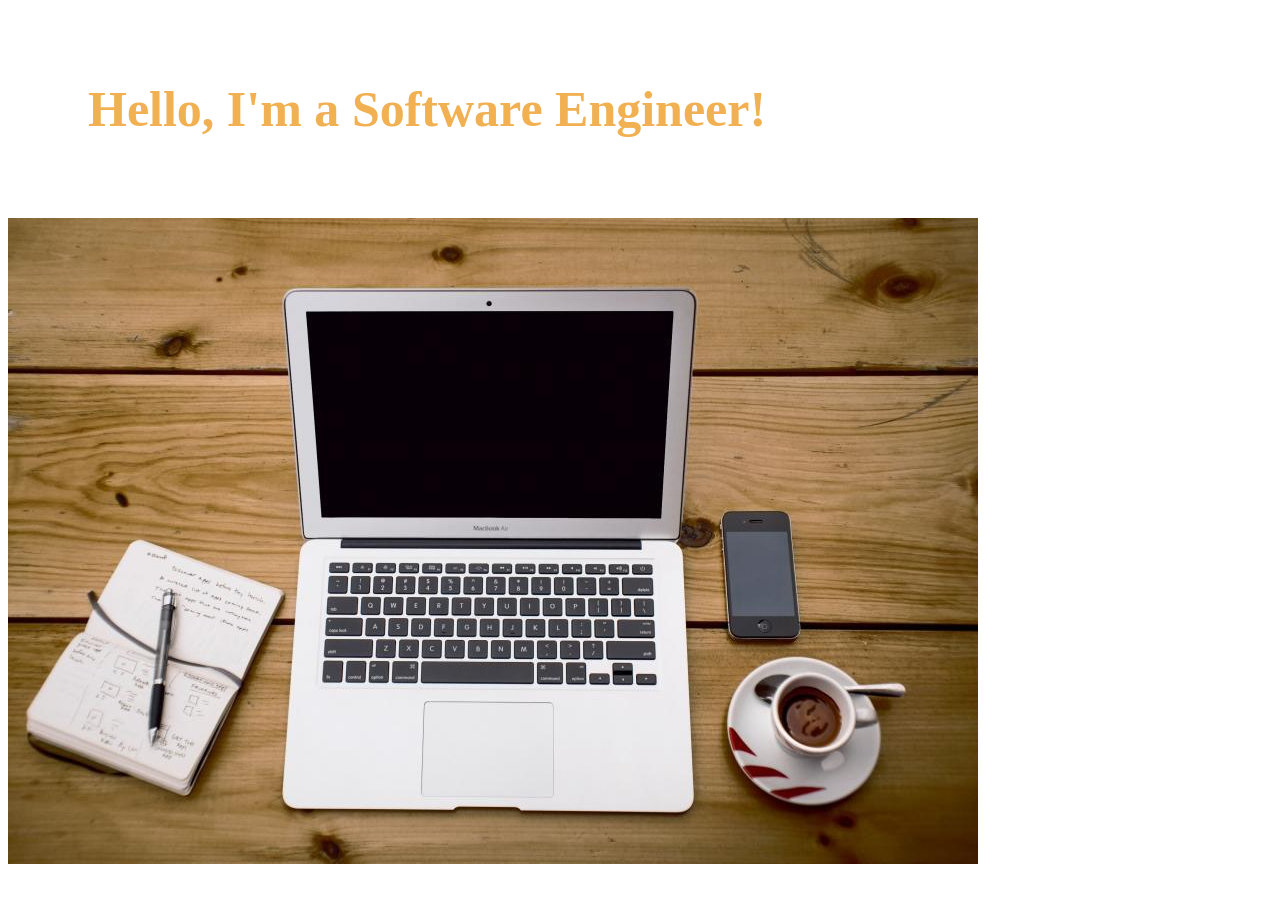
<file: HTML/index.html>
<!DOCTYPE html>
<html lang="en">
    <head>
        <title>First Website</title>
        <link rel="icon" type="image/png" href="image.png">
        <style>
            body {
                background-image: url(https://images.unsplash.com/photo-1461749280684-dccba630e2f6);
            }
            h1 {
                color: rgb(241, 177, 82);
                font-family: 'Times New Roman', Times, serif;
                padding: 30px;
                margin: 50px;
                font-size: 50px;
            }
        </style>
        </head>
        <body>
            <h1 title="From Engr. Mintesnot">Hello, I'm a <strong>Software Engineer!</strong></h1>
<img src="a-laptop-and-a-cup-of-coffee-and-a-phone-on-a-table.jpg" alt="workplace" usemap="#image-map">

<map name="image-map">
    <area target="_blank" alt="Laptop" title="Computer" href="https://en.wikipedia.org/wiki/Laptop" coords="275,69,686,596" shape="rect">
    <area target="_blank" alt="Mobile phone" title="Mobile phone" href="https://en.wikipedia.org/wiki/Mobile_phone" coords="713,294,791,424" shape="rect">
    <area target="_blank" alt="A cup of coffee" title="A cup of coffee" href="https://en.wikipedia.org/wiki/Cup_of_coffee" coords="795,514,77" shape="circle">
    <area target="_blank" alt="Notebook" title="Notebook" href="https://en.wikipedia.org/wiki/Notebook" coords="129,320,273,371,9,504,178,578,228,473,252,419,272,373,12,502,-1,500,9,500,13,502,12,502" shape="poly">
</map>
    </body>
</html>
</file>
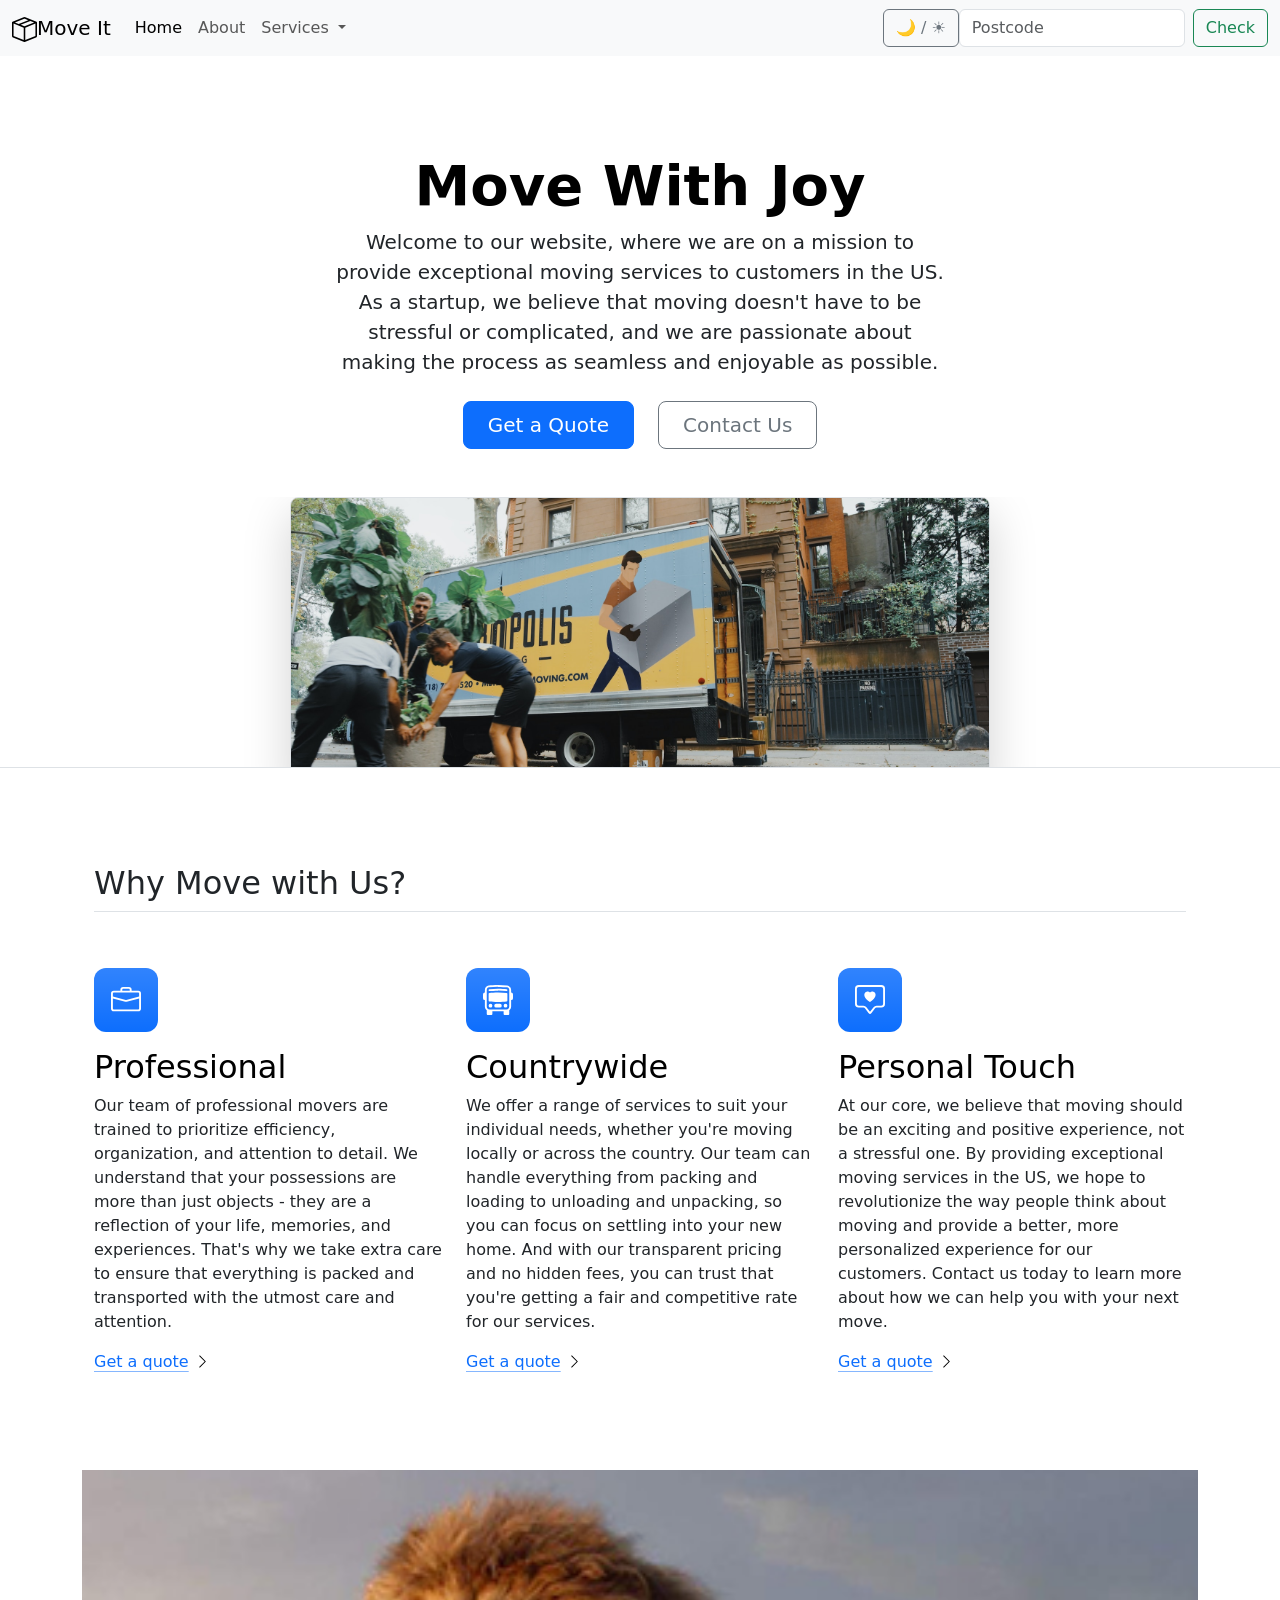
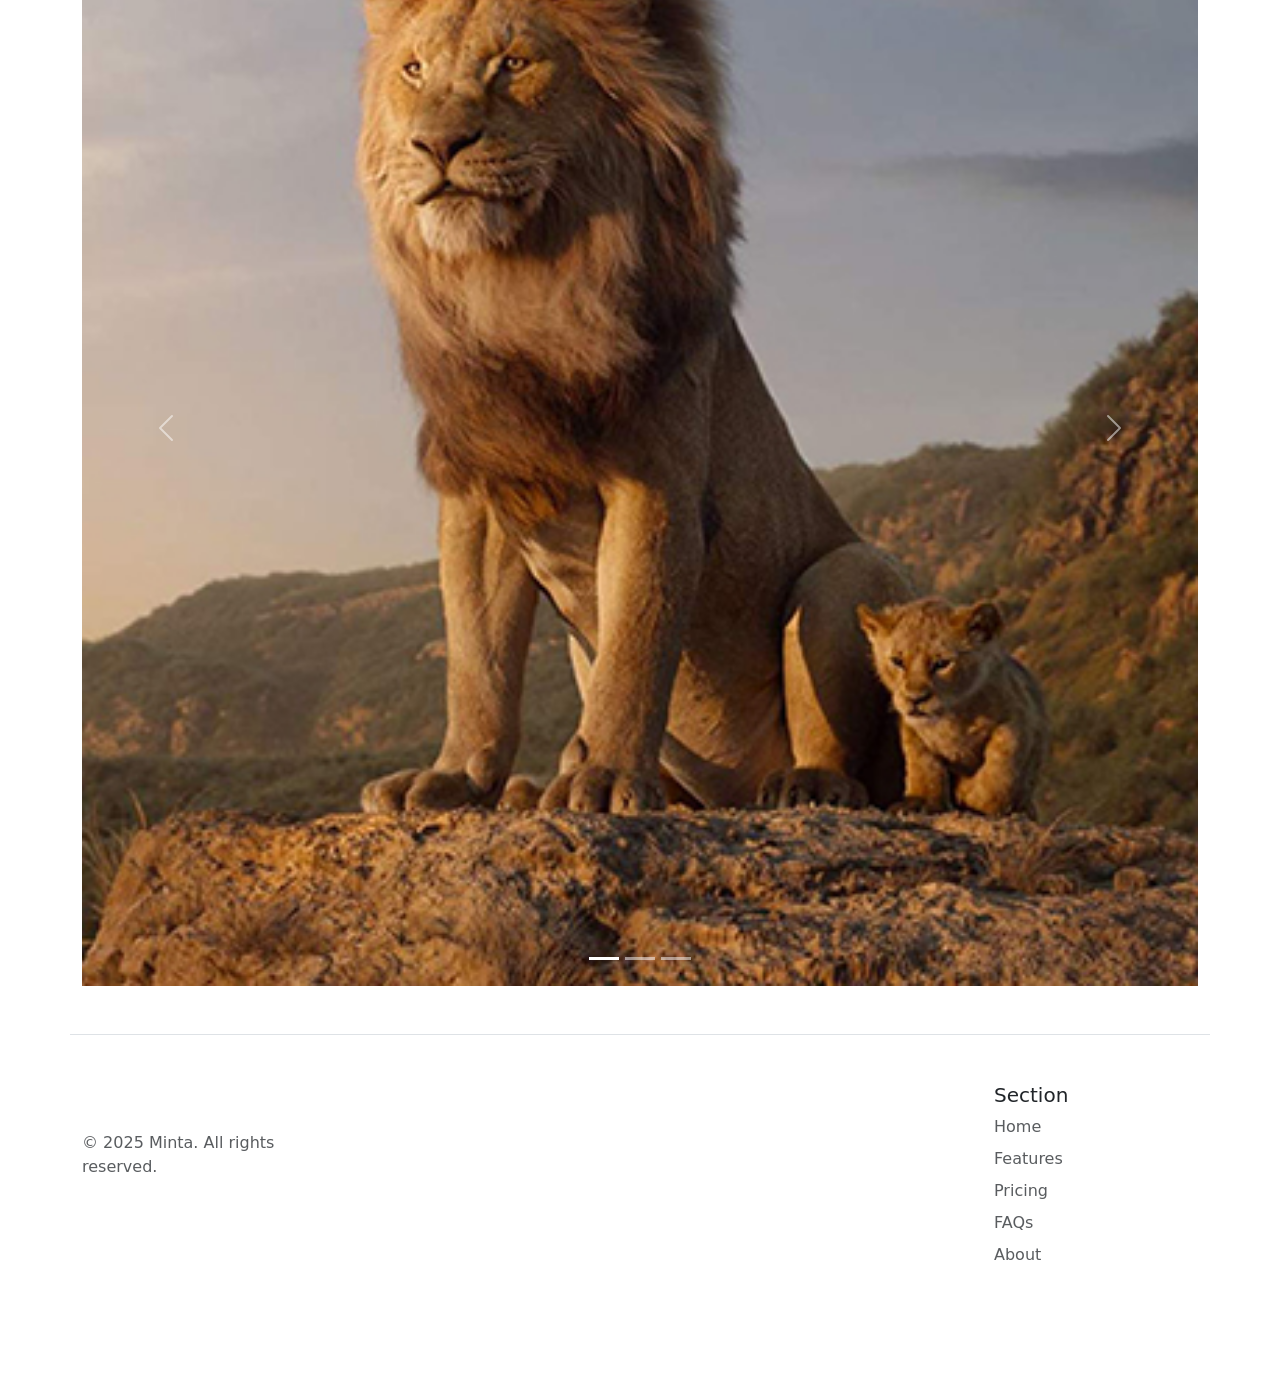
<file: frontend-learning-journey/Bootstrap website/index.html>
<!doctype html>
<html lang="en" data-bs-theme="light">
  <head>
    <meta charset="UTF-8" />
    <meta name="viewport" content="width=device-width, initial-scale=1.0" />
    <title>Bootstrap Component</title>
    <link
      href="https://cdn.jsdelivr.net/npm/bootstrap@5.3.0-alpha2/dist/css/bootstrap.min.css"
      rel="stylesheet"
      integrity="sha384-aFq/bzH65dt+w6FI2ooMVUpc+21e0SRygnTpmBvdBgSdnuTN7QbdgL+OapgHtvPp"
      crossorigin="anonymous"
    />
  </head>

  <style>
    .feature-icon {
      width: 4rem;
      height: 4rem;
      border-radius: 0.75rem;
    }
  </style>

  <body>
    <nav class="navbar navbar-expand-lg bg-body-tertiary">
      <div class="container-fluid">
        <a class="navbar-brand" href="#"
          ><img
            src="./box-seam.svg"
            alt="moveit brand icon"
            style="width: 25px"
          />Move It</a
        >
        <button
          class="navbar-toggler"
          type="button"
          data-bs-toggle="collapse"
          data-bs-target="#navbarSupportedContent"
          aria-controls="navbarSupportedContent"
          aria-expanded="false"
          aria-label="Toggle navigation"
        >
          <span class="navbar-toggler-icon"></span>
        </button>
        <div class="collapse navbar-collapse" id="navbarSupportedContent">
          <ul class="navbar-nav me-auto mb-2 mb-lg-0">
            <li class="nav-item">
              <a class="nav-link active" aria-current="page" href="#">Home</a>
            </li>
            <li class="nav-item">
              <a class="nav-link" href="#">About</a>
            </li>
            <li class="nav-item dropdown">
              <a
                class="nav-link dropdown-toggle"
                href="#"
                role="button"
                data-bs-toggle="dropdown"
                aria-expanded="false"
              >
                Services
              </a>
              <ul class="dropdown-menu">
                <li><a class="dropdown-item" href="#">Action</a></li>
                <li><a class="dropdown-item" href="#">Another action</a></li>
                <li><hr class="dropdown-divider" /></li>
                <li>
                  <a class="dropdown-item" href="#">Something else here</a>
                </li>
              </ul>
            </li>
          </ul>
          <button id="themeToggle" class="btn btn-outline-secondary">
            🌙 / ☀️
          </button>
          <form class="d-flex" role="search">
            <input
              class="form-control me-2"
              type="search"
              placeholder="Postcode"
              aria-label="Search"
            />
            <button class="btn btn-outline-success" type="submit">Check</button>
          </form>
        </div>
      </div>
    </nav>

    <div class="px-4 pt-5 my-5 text-center border-bottom">
      <h1 class="display-4 fw-bold text-body-emphasis">Move With Joy</h1>
      <div class="col-lg-6 mx-auto">
        <p class="lead mb-4">
          Welcome to our website, where we are on a mission to provide
          exceptional moving services to customers in the US. As a startup, we
          believe that moving doesn't have to be stressful or complicated, and
          we are passionate about making the process as seamless and enjoyable
          as possible.
        </p>
        <div class="d-grid gap-2 d-sm-flex justify-content-sm-center mb-5">
          <button type="button" class="btn btn-primary btn-lg px-4 me-sm-3">
            Get a Quote
          </button>
          <button type="button" class="btn btn-outline-secondary btn-lg px-4">
            Contact Us
          </button>
        </div>
      </div>
      <div class="overflow-hidden" style="max-height: 30vh">
        <div class="container px-5">
          <img
            src="moving-van.jpg"
            class="img-fluid border rounded-3 shadow-lg mb-4"
            alt="Example image"
            width="700"
            height="500"
            loading="lazy"
          />
        </div>
      </div>
    </div>

    <div class="container px-4 py-5" id="featured-3">
      <h2 class="pb-2 border-bottom">Why Move with Us?</h2>
      <div class="row g-4 py-5 row-cols-1 row-cols-lg-3">
        <div class="feature col">
          <div
            class="feature-icon d-inline-flex align-items-center justify-content-center text-bg-primary bg-gradient fs-2 mb-3"
          >
            <img src="./briefcase.svg" alt="briefcase" height="30" />
          </div>
          <h3 class="fs-2 text-body-emphasis">Professional</h3>
          <p>
            Our team of professional movers are trained to prioritize
            efficiency, organization, and attention to detail. We understand
            that your possessions are more than just objects - they are a
            reflection of your life, memories, and experiences. That's why we
            take extra care to ensure that everything is packed and transported
            with the utmost care and attention.
          </p>
          <a href="#" class="icon-link">
            Get a quote
            <img src="./chevron-right.svg" alt="chevron-right" height="15" />
          </a>
        </div>
        <div class="feature col">
          <div
            class="feature-icon d-inline-flex align-items-center justify-content-center text-bg-primary bg-gradient fs-2 mb-3"
          >
            <img src="./bus-front.svg" alt="bus-front" height="30" />
          </div>
          <h3 class="fs-2 text-body-emphasis">Countrywide</h3>
          <p>
            We offer a range of services to suit your individual needs, whether
            you're moving locally or across the country. Our team can handle
            everything from packing and loading to unloading and unpacking, so
            you can focus on settling into your new home. And with our
            transparent pricing and no hidden fees, you can trust that you're
            getting a fair and competitive rate for our services.
          </p>
          <a href="#" class="icon-link">
            Get a quote
            <img src="./chevron-right.svg" alt="chevron-right" height="15" />
          </a>
        </div>
        <div class="feature col">
          <div
            class="feature-icon d-inline-flex align-items-center justify-content-center text-bg-primary bg-gradient fs-2 mb-3"
          >
            <img
              src="./chat-square-heart.svg"
              alt="chat-square-heart"
              height="30"
            />
          </div>
          <h3 class="fs-2 text-body-emphasis">Personal Touch</h3>
          <p>
            At our core, we believe that moving should be an exciting and
            positive experience, not a stressful one. By providing exceptional
            moving services in the US, we hope to revolutionize the way people
            think about moving and provide a better, more personalized
            experience for our customers. Contact us today to learn more about
            how we can help you with your next move.
          </p>
          <a href="#" class="icon-link">
            Get a quote
            <img src="./chevron-right.svg" alt="chevron-right" height="15" />
          </a>
        </div>
      </div>
    </div>

    <div class="container">
      <div id="carouselExampleIndicators" class="carousel slide">
        <div class="carousel-indicators">
          <button
            type="button"
            data-bs-target="#carouselExampleIndicators"
            data-bs-slide-to="0"
            class="active"
            aria-current="true"
            aria-label="Slide 1"
          ></button>
          <button
            type="button"
            data-bs-target="#carouselExampleIndicators"
            data-bs-slide-to="1"
            aria-label="Slide 2"
          ></button>
          <button
            type="button"
            data-bs-target="#carouselExampleIndicators"
            data-bs-slide-to="2"
            aria-label="Slide 3"
          ></button>
        </div>
        <div class="carousel-inner">
          <div class="carousel-item active">
            <img src="./lion.png" class="d-block w-100" alt="lion" />
          </div>
          <div class="carousel-item">
            <img src="./dog.jpg" class="d-block w-100" alt="dog" />
          </div>
          <div class="carousel-item">
            <img src="./family.jpg" class="d-block w-100" alt="family" />
          </div>
        </div>
        <button
          class="carousel-control-prev"
          type="button"
          data-bs-target="#carouselExampleIndicators"
          data-bs-slide="prev"
        >
          <span class="carousel-control-prev-icon" aria-hidden="true"></span>
          <span class="visually-hidden">Previous</span>
        </button>
        <button
          class="carousel-control-next"
          type="button"
          data-bs-target="#carouselExampleIndicators"
          data-bs-slide="next"
        >
          <span class="carousel-control-next-icon" aria-hidden="true"></span>
          <span class="visually-hidden">Next</span>
        </button>
      </div>
    </div>

    <div class="container">
      <footer
        class="row row-cols-1 row-cols-sm-2 row-cols-md-5 py-5 my-5 border-top"
      >
        <div class="col mb-3">
          <a
            href="/"
            class="d-flex align-items-center mb-3 link-body-emphasis text-decoration-none"
            aria-label="Bootstrap"
          >
            <svg class="bi me-2" width="40" height="32" aria-hidden="true">
              <use xlink:href="#bootstrap"></use>
            </svg>
          </a>
          <p class="text-body-secondary">© 2025 Minta. All rights reserved.</p>
        </div>
        <div class="col mb-3"></div>
        <div class="col mb-3"></div>
        <div class="col mb-3"></div>
        <div class="col mb-3">
          <h5>Section</h5>
          <ul class="nav flex-column">
            <li class="nav-item mb-2">
              <a href="#" class="nav-link p-0 text-body-secondary">Home</a>
            </li>
            <li class="nav-item mb-2">
              <a href="#" class="nav-link p-0 text-body-secondary">Features</a>
            </li>
            <li class="nav-item mb-2">
              <a href="#" class="nav-link p-0 text-body-secondary">Pricing</a>
            </li>
            <li class="nav-item mb-2">
              <a href="#" class="nav-link p-0 text-body-secondary">FAQs</a>
            </li>
            <li class="nav-item mb-2">
              <a href="#" class="nav-link p-0 text-body-secondary">About</a>
            </li>
          </ul>
        </div>
      </footer>
    </div>

    <script
      src="https://cdn.jsdelivr.net/npm/bootstrap@5.3.8/dist/js/bootstrap.bundle.min.js"
      integrity="sha384-FKyoEForCGlyvwx9Hj09JcYn3nv7wiPVlz7YYwJrWVcXK/BmnVDxM+D2scQbITxI"
      crossorigin="anonymous"
    ></script>

    <script>
      const toggleBtn = document.getElementById("themeToggle");
      const html = document.documentElement;

      // Load saved theme
      const savedTheme = localStorage.getItem("theme") || "light";
      html.setAttribute("data-bs-theme", savedTheme);

      toggleBtn.addEventListener("click", () => {
        const currentTheme = html.getAttribute("data-bs-theme");
        const newTheme = currentTheme === "dark" ? "light" : "dark";

        html.setAttribute("data-bs-theme", newTheme);
        localStorage.setItem("theme", newTheme);
      });
    </script>
  </body>
</html>
</file>
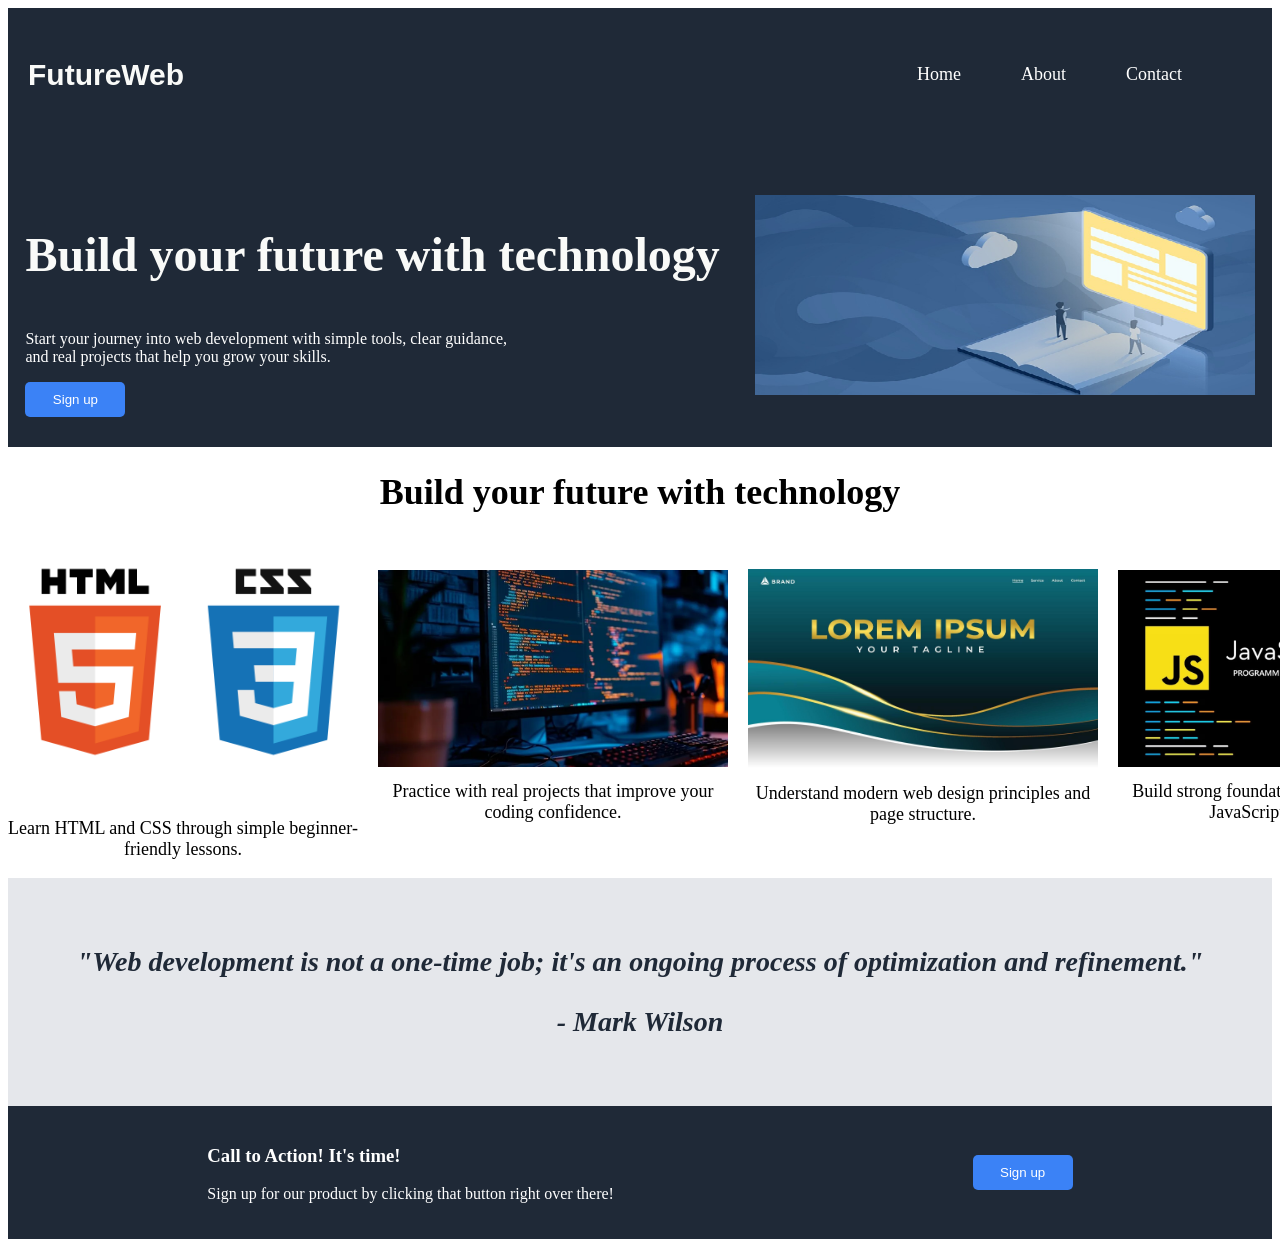
<file: frontend-learning-journey/landing-page/index.html>
<!DOCTYPE html>
<html lang="en">
<head>
    <meta charset="UTF-8">
    <meta name="viewport" content="width=device-width, initial-scale=1.0">
    <title>Landing Page</title>
    <link rel="stylesheet" href="style.css">
</head>
<body>
    <header class="header-container">
        <div class="nav-bar">
            <div class="header-logo">FutureWeb</div>
            <nav class="nav-menu">
                <ul>
                    <li><a href="#">Home</a></li>
                    <li><a href="#">About</a></li>
                    <li><a href="#">Contact</a></li>
                </ul>
            </nav>
        </div>
        <br><br><br>

        <div class="header_description">
            <div class="header-text-part">
            <h1>Build your future with technology</h1>
            <p style="width: 500px;">Start your journey into web development with simple tools, clear guidance, and real projects that help you grow your skills.</p>
            <button class="sign_up"><a href="#">Sign up</a></button>
            </div>
            <img class="header-image" src="image.png" alt="header image">

        </div>
    </header>

    <h1 class="main-title">Build your future with technology</h1>
    <div class="main-container">
        <div class="main-container-image">
            <img src="htmlCss.png" alt="html and css">
            <p>Learn HTML and CSS through simple beginner-friendly lessons.</p>
        </div>
        <div class="main-container-image">
            <img src="image1.png" alt="coding">
            <p>Practice with real projects that improve your coding confidence.</p>
        </div>
        <div class="main-container-image">
            <img src="modern-web-design.jpg" alt="web design">
            <p>Understand modern web design principles and page structure.</p>
        </div>
        <div class="main-container-image">
            <img src="js.png" alt="javascript">
            <p>Build strong foundations before moving into JavaScript and beyond.</p>
        </div>
    </div>

    <div class="quote-section">
        <p>"Web development is not a one-time job; it's an ongoing process of optimization and refinement."</p>
        <p>- Mark Wilson</p>
    </div>

    <footer>
        <div>
            <h3>Call to Action! It's time!</h3>
            <p>Sign up for our product by clicking that button right over there!</p>
        </div>
        <button class="sign_up"><a href="#">Sign up</a></button>
    </footer>
</body>
</html>
</file>
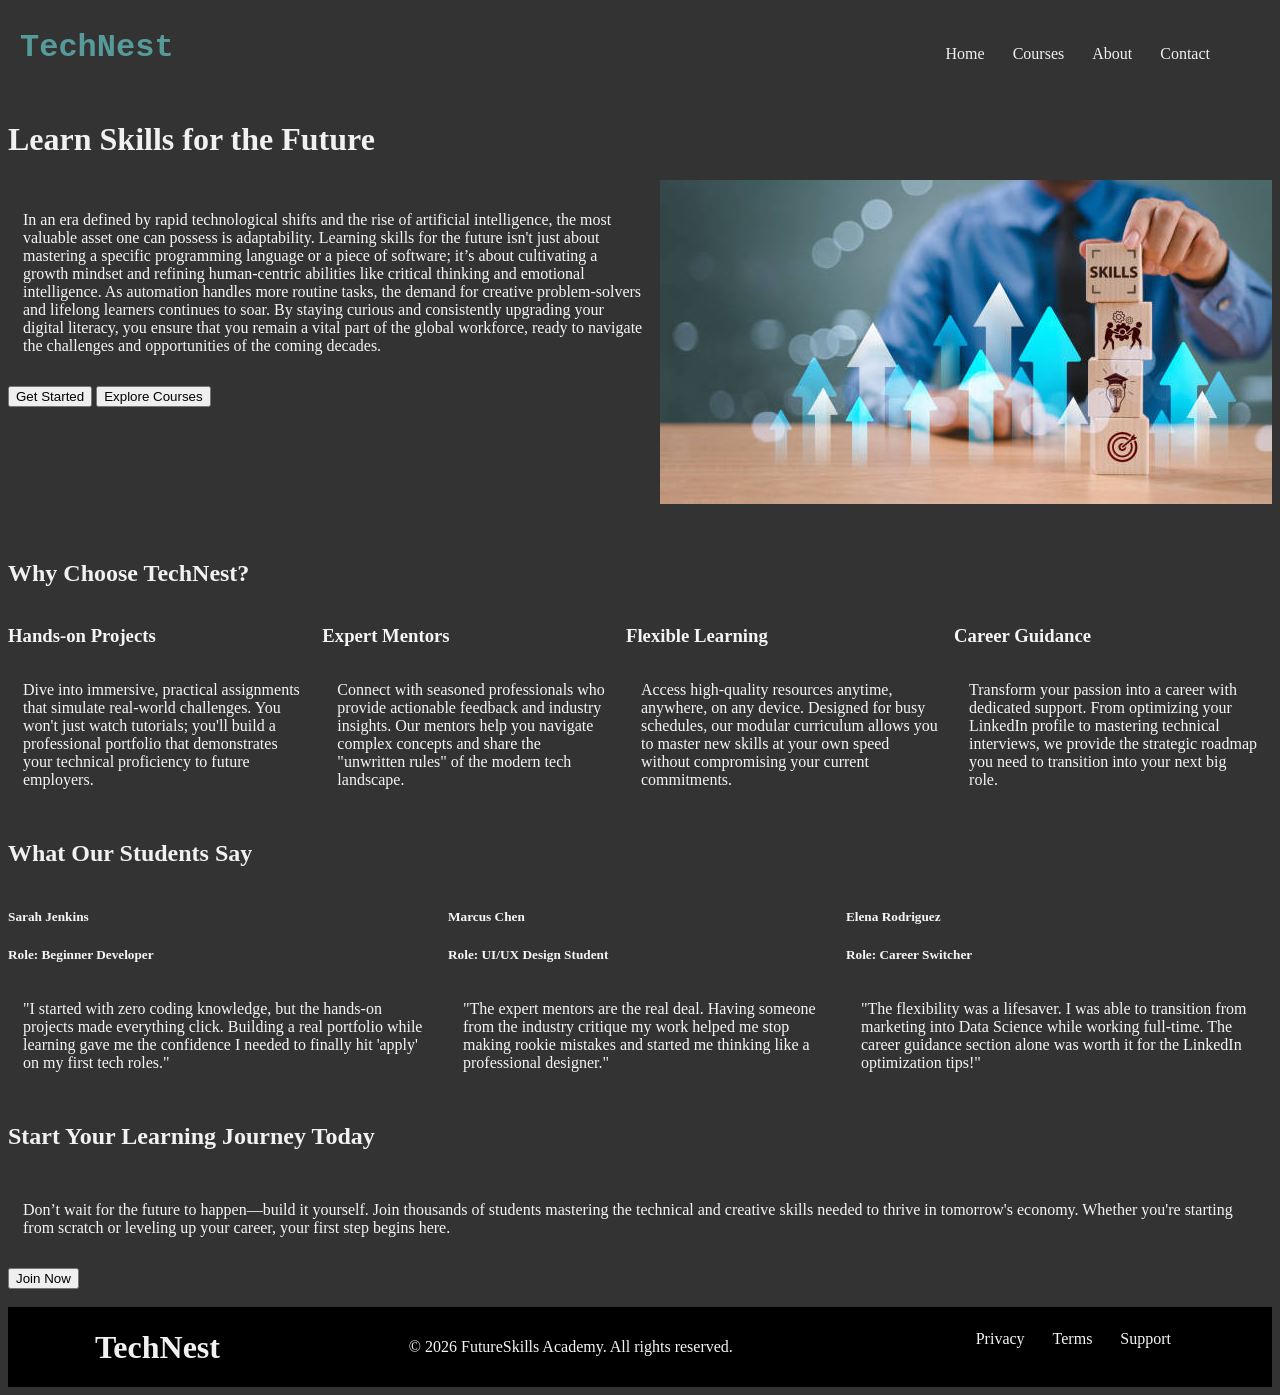
<file: frontend-learning-journey/technest-landing-page/index.html>
<!DOCTYPE html>
<html lang="en">
<head>
    <meta charset="UTF-8">
    <meta name="viewport" content="width=device-width, initial-scale=1.0">
    <title>TechNest</title>
    <link rel="stylesheet" href="style.css">
</head>
<body>
    <header class="navbar">
        <div class="navbar_inner">
            <a href="#"><h1  id="logo">TechNest</h1></a>
            <nav>
                <a href="#">Home</a>
                <a href="#">Courses</a>
                <a href="#">About</a>
                <a href="#">Contact</a>
            </nav>
        </div>
    </header>

    <h1>Learn Skills for the Future</h1>
    <div class="hero-section">
        <div>
            <p>In an era defined by rapid technological shifts and the rise of artificial intelligence, the most valuable asset one can possess is adaptability. Learning skills for the future isn't just about mastering a specific programming language or a piece of software; it’s about cultivating a growth mindset and refining human-centric abilities like critical thinking and emotional intelligence. As automation handles more routine tasks, the demand for creative problem-solvers and lifelong learners continues to soar. By staying curious and consistently upgrading your digital literacy, you ensure that you remain a vital part of the global workforce, ready to navigate the challenges and opportunities of the coming decades.</p>
            <button>Get Started</button>
            <button>Explore Courses</button>
        </div>
        <img src="./images/image1.png" alt="Future Skills">
    </div>

    <br><br>
        <h2>Why Choose TechNest?</h2>
        <div class="feature-section">
            
            <div>
              <h3>Hands-on Projects</h3>
              <p>Dive into immersive, practical assignments that simulate real-world challenges. You won't just watch tutorials; you'll build a professional portfolio that demonstrates your technical proficiency to future employers.</p>
            </div>
            <div>
                <h3>Expert Mentors</h3>
                <p>Connect with seasoned professionals who provide actionable feedback and industry insights. Our mentors help you navigate complex concepts and share the "unwritten rules" of the modern tech landscape.</p>
            </div>
            <div>
                <h3>Flexible Learning</h3>
                <p>Access high-quality resources anytime, anywhere, on any device. Designed for busy schedules, our modular curriculum allows you to master new skills at your own speed without compromising your current commitments.</p>
            </div>
            <div>
                <h3>Career Guidance</h3>
                <p>Transform your passion into a career with dedicated support. From optimizing your LinkedIn profile to mastering technical interviews, we provide the strategic roadmap you need to transition into your next big role.</p>
            </div>
        </div>

        <h2>What Our Students Say</h2>
        <div class="testimonial-section">
            <div>
                <h5>Sarah Jenkins</h5>
                <h5>Role: Beginner Developer</h5>
                <p>"I started with zero coding knowledge, but the hands-on projects made everything click. Building a real portfolio while learning gave me the confidence I needed to finally hit 'apply' on my first tech roles."</p>
            </div>
            <div>
                <h5>Marcus Chen</h5>
                <h5>Role: UI/UX Design Student</h5>
                <p>"The expert mentors are the real deal. Having someone from the industry critique my work helped me stop making rookie mistakes and started me thinking like a professional designer."</p>
            </div>
            <div>
                <h5>
                    <h5>Elena Rodriguez</h5>
                    <h5>Role: Career Switcher</h5>
                    <p>"The flexibility was a lifesaver. I was able to transition from marketing into Data Science while working full-time. The career guidance section alone was worth it for the LinkedIn optimization tips!"</p>
                </h5>
            </div>
        </div>
        
        <h2>Start Your Learning Journey Today</h2>
        <div class="call-to-action-section">
            <p>Don’t wait for the future to happen—build it yourself. Join thousands of students mastering the technical and creative skills needed to thrive in tomorrow's economy. Whether you're starting from scratch or leveling up your career, your first step begins here.</p>
        </div>
        <button>Join Now</button>

        <br><br>
                <footer>
                    <h1>TechNest</h1>
            <p>
                © 2026 FutureSkills Academy. All rights reserved.
            </p>
            <div>
                <ul class="footer-list">
                    <li><a href="#">Privacy</a></li>
                    <li><a href="#">Terms</a></li>
                    <li><a href="#">Support</a></li>
                </ul>
            </div>
        </footer>

</body>
</html>
</file>
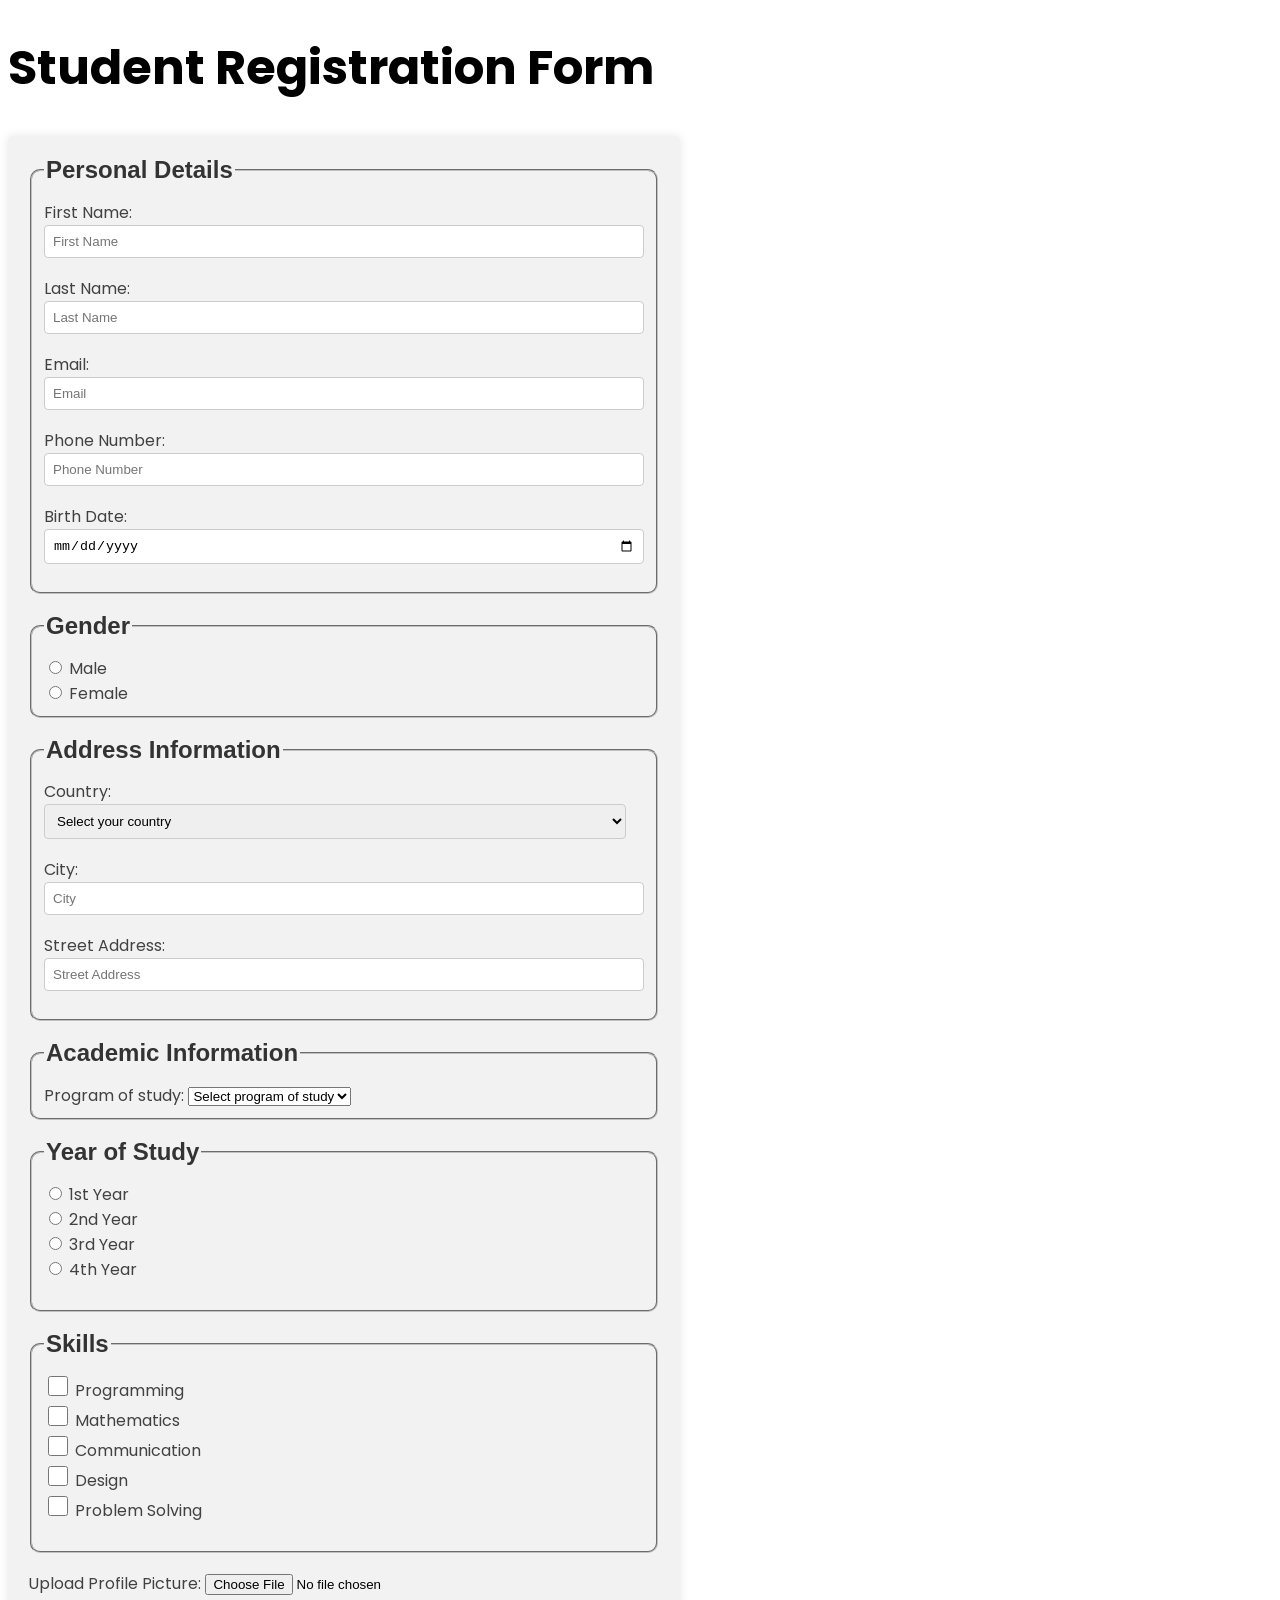
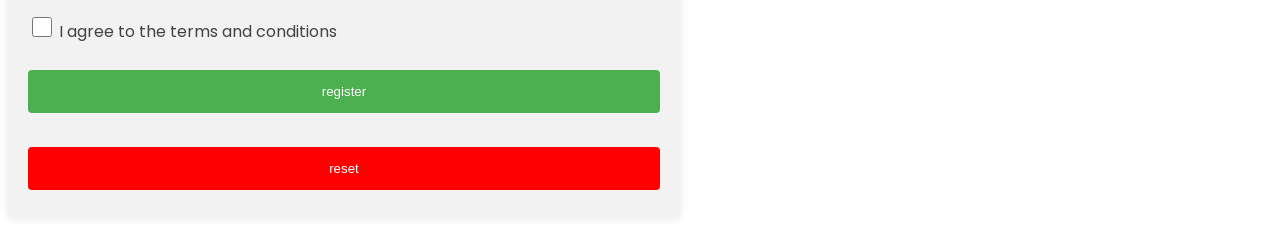
<file: HTML/Student-Registration-Form/index.html>
<!DOCTYPE html>
<html lang="en">
<head>
    <meta charset="UTF-8">
    <meta name="viewport" content="width=device-width, initial-scale=1.0">
    <link href="https://fonts.googleapis.com/css2?family=Poppins&display=swap" rel="stylesheet">
    <link rel="stylesheet" href="styles.css">
    <title>Student Registration Form</title>
</head>
<body>
    <header>
        <h1>Student Registration Form</h1>
    </header>
    
    <form action="process_registration.php" method="POST">
        <fieldset>
            <legend>Personal Details</legend>
            <label for="fname">First Name:</label>
            <input type="text" id="fname" name="fname" class="person" placeholder="First Name" required>
            <br><br>
            <label for="lname">Last Name:</label>
            <input type="text" id="lname" name="lname" class="person" placeholder="Last Name" required>
        <br><br>
        <label for="email">Email:</label>
        <input type="email" id="email" name="email" class="person" placeholder="Email" required>
        <br><br>
        <label for="pnumber">Phone Number:</label>
        <input type="tel" id="pnumber" name="pnumber" class="person" placeholder="Phone Number" required>
        <br><br>
        <label for="bdate">Birth Date:</label>
        <input type="date" id="bdate" class="person" name="bdate">
        <br><br>
        </fieldset>
        <br>
        <fieldset>
            <legend>Gender</legend>
            <input type="radio" id="male" name="gender" value="male">
            <label for="male">Male</label><br>
            <input type="radio" id="female" name="gender" value="female">
            <label for="female">Female</label>
        </fieldset>
        <br>
        
        <fieldset>
            <legend>Address Information</legend>
            <label for="country">Country:</label>
            <select id='country' name="country" class="person">
                <option value="" disabled selected>Select your country</option>
                <option value="usa">United States</option>
                <option value="canada">Canada</option>
                <option value="uk">United Kingdom</option>
                <option value="australia">Australia</option>
                <option value="ethiopia">Ethiopia</option>
            </select>
            <br><br>
            <label for="city">City:</label>
            <input type="text" id="city" name="city" class="person" placeholder="City"><br><br>
            <label for="saddress">Street Address:</label>
            <input type="text" id="saddress" name="saddress" class="person" placeholder="Street Address"><br><br>
        </fieldset>
        <br>
        <fieldset>
            <legend>Academic Information</legend>
            <label for="program">Program of study:</label>
            <select id="program" name="program">
                <option value="" disabled selected>Select program of study</option>
                <option value="cs">Computer Science</option>
                <option value="it">Engineering</option>
                <option value="business">Business</option>
                <option value="medicine">Medicine</option>
            </select><br>
            </fieldset>
            <br>
            <fieldset>
                <legend>Year of Study</legend>
                <input type="radio" id="yr1" name="year" value="1">
                <label for="yr1">1st Year</label><br>
                <input type="radio" id="yr2" name="year" value="2">
                <label for="yr2">2nd Year</label><br>
                <input type="radio" id="yr3" name="year" value="3">
                <label for="yr3">3rd Year</label><br>
                <input type="radio" id="yr4" name="year" value="4">
                <label for="yr4">4th Year</label><br><br>
            </fieldset>
            <br>
            <fieldset>
                <legend>Skills</legend>
                <input type="checkbox" id="skill1" name="skill" value="programming">
                <label for="skill1">Programming</label><br>
                <input type="checkbox" id="skill2" name="skill" value="mathematics">
                <label for="skill2">Mathematics</label><br>
                <input type="checkbox" id="skill3" name="skill" value="communication">
                <label for="skill3">Communication</label><br>
                <input type="checkbox" id="skill4" name="skill" value="design">
                <label for="skill4">Design</label><br>
                <input type="checkbox" id="skill5" name="skill" value="problem-solving">
                <label for="skill5">Problem Solving</label><br><br>
            </fieldset>
            <br>
        <label for="profile">Upload Profile Picture:</label>
        <input type="file" id="profile" name="profile" accept="image/*">

        <br><br>
        <input type="checkbox" id="terms" name="terms" required>
        <label for="terms">I agree to the terms and conditions</label><br><br>
        <input type="submit" value="register" id="submit"><br><br>
        <input type="reset" value="reset" id="reset">
    </form>
</body>
</html>
</file>
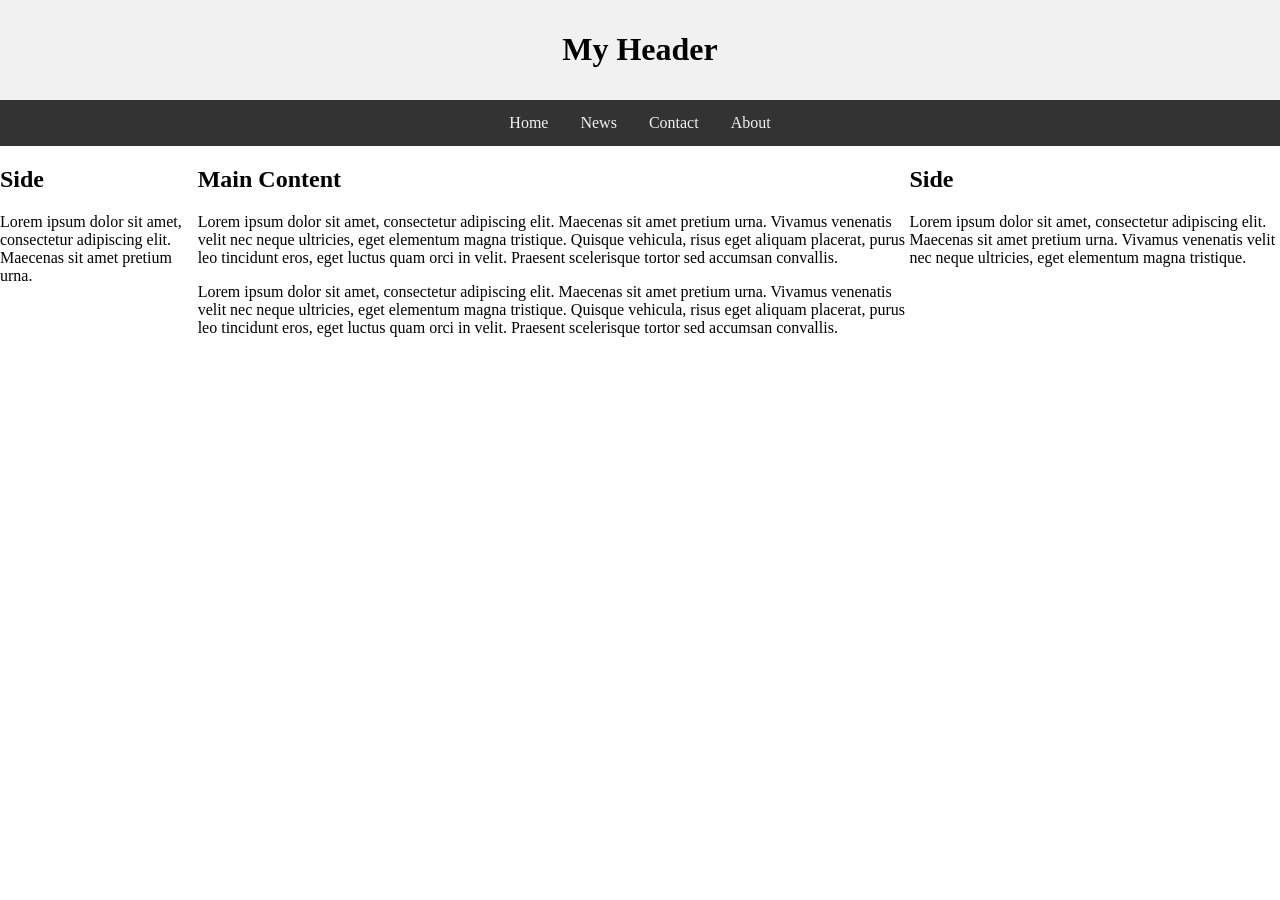
<file: HTML/article.html>
<!DOCTYPE html>
<html lang="en">
<head>
    <meta charset="UTF-8">
    <meta name="viewport" content="width=device-width, initial-scale=1.0">
    <title>nav bar</title>

    <style>
        * {
            box-sizing: border-box;
        }

        body {
            margin: 0;
            padding: 0;
        }

        header {
            background-color: #f1f1f1;
            padding: 10px;
            text-align: center;
        }

        ul.topnav {
            display: flex;
            list-style-type: none;
            margin: 0;
            padding: 0;
            background-color: #333333;
            justify-content: center;
        }

        ul.topnav li a {
            display: block;
            color: #f1f1f1;
            padding: 14px 16px;
            text-decoration: none;
        }

        ul.topnav li a:hover {
            background-color: #dddddd;
            color: black;
        }

        div.flex-container {
            display: flex;
            flex-direction: row;
            
        }

        @media screen and (max-width: 600px) {
            div.flex-container {
                flex-direction: column;
            }
        }

    </style>
</head>
<body>
    <header><h1>My Header</h1></header>
    <ul class="topnav">
        <li><a href="#">Home</a></li>
        <li><a href="#">News</a></li>
        <li><a href="#">Contact</a></li>
        <li><a href="#">About</a></li>
    </ul>

    <div class="flex-container">
        <div>
            <h2>Side</h2>
            <p>Lorem ipsum dolor sit amet, consectetur adipiscing elit. Maecenas sit amet pretium urna.</p>
        </div>
        <div>
            <h2>Main Content</h2>
            <p>Lorem ipsum dolor sit amet, consectetur adipiscing elit. Maecenas sit amet pretium urna. Vivamus venenatis velit nec neque ultricies, eget elementum magna tristique. Quisque vehicula, risus eget aliquam placerat, purus leo tincidunt eros, eget luctus quam orci in velit. Praesent scelerisque tortor sed accumsan convallis.</p>
            <p>Lorem ipsum dolor sit amet, consectetur adipiscing elit. Maecenas sit amet pretium urna. Vivamus venenatis velit nec neque ultricies, eget elementum magna tristique. Quisque vehicula, risus eget aliquam placerat, purus leo tincidunt eros, eget luctus quam orci in velit. Praesent scelerisque tortor sed accumsan convallis.</p>
        </div>
        <div>
            <h2>Side</h2>
            <p>Lorem ipsum dolor sit amet, consectetur adipiscing elit. Maecenas sit amet pretium urna. Vivamus venenatis velit nec neque ultricies, eget elementum magna tristique.</p>
        </div>

    </div>



</body>
</html>
</file>
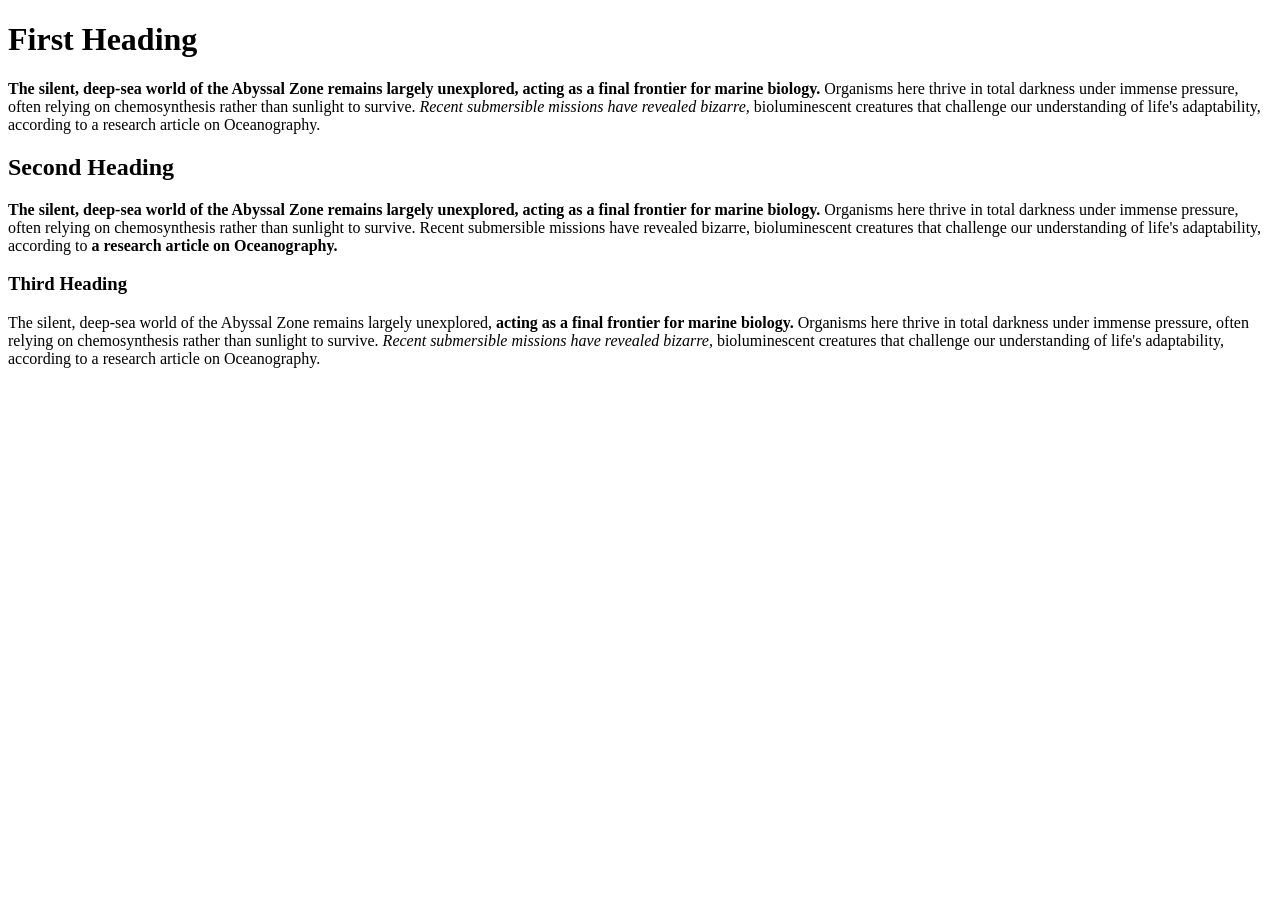
<file: HTML/blog_article.html>
<!DOCTYPE html>
<html lang="en">
<head>
    <meta charset="UTF-8">
    <meta name="viewport" content="width=device-width, initial-scale=1.0">
    <title>first blog article</title>
</head>
<body>
    <h1>First Heading</h1>
    <p><strong>The silent, deep-sea world of the Abyssal Zone remains largely unexplored,
         acting as a final frontier for marine biology.</strong> 
         Organisms here thrive in total darkness under immense pressure, 
         often relying on chemosynthesis rather than sunlight to survive. 
         <em>Recent submersible missions have revealed bizarre,</em> 
         bioluminescent creatures that challenge our understanding of life's adaptability, 
         according to a research article on Oceanography.</p>
    <h2>Second Heading</h2>
    <p><strong>The silent, deep-sea world of the Abyssal Zone remains largely unexplored,
         acting as a final frontier for marine biology.</strong> 
         Organisms here thrive in total darkness under immense pressure, 
         often relying on chemosynthesis rather than sunlight to survive. 
         Recent submersible missions have revealed bizarre, 
         bioluminescent creatures that challenge our understanding of life's adaptability, 
         according to <strong>a research article on Oceanography.</strong></p>
    <h3>Third Heading</h3>
    <p>The silent, deep-sea world of the Abyssal Zone remains largely unexplored,
         <strong>acting as a final frontier for marine biology.</strong> 
         Organisms here thrive in total darkness under immense pressure, 
         often relying on chemosynthesis rather than sunlight to survive. 
         <em>Recent submersible missions have revealed bizarre,</em> 
         bioluminescent creatures that challenge our understanding of life's adaptability, 
         according to a research article on Oceanography.</p>
</html>
</file>
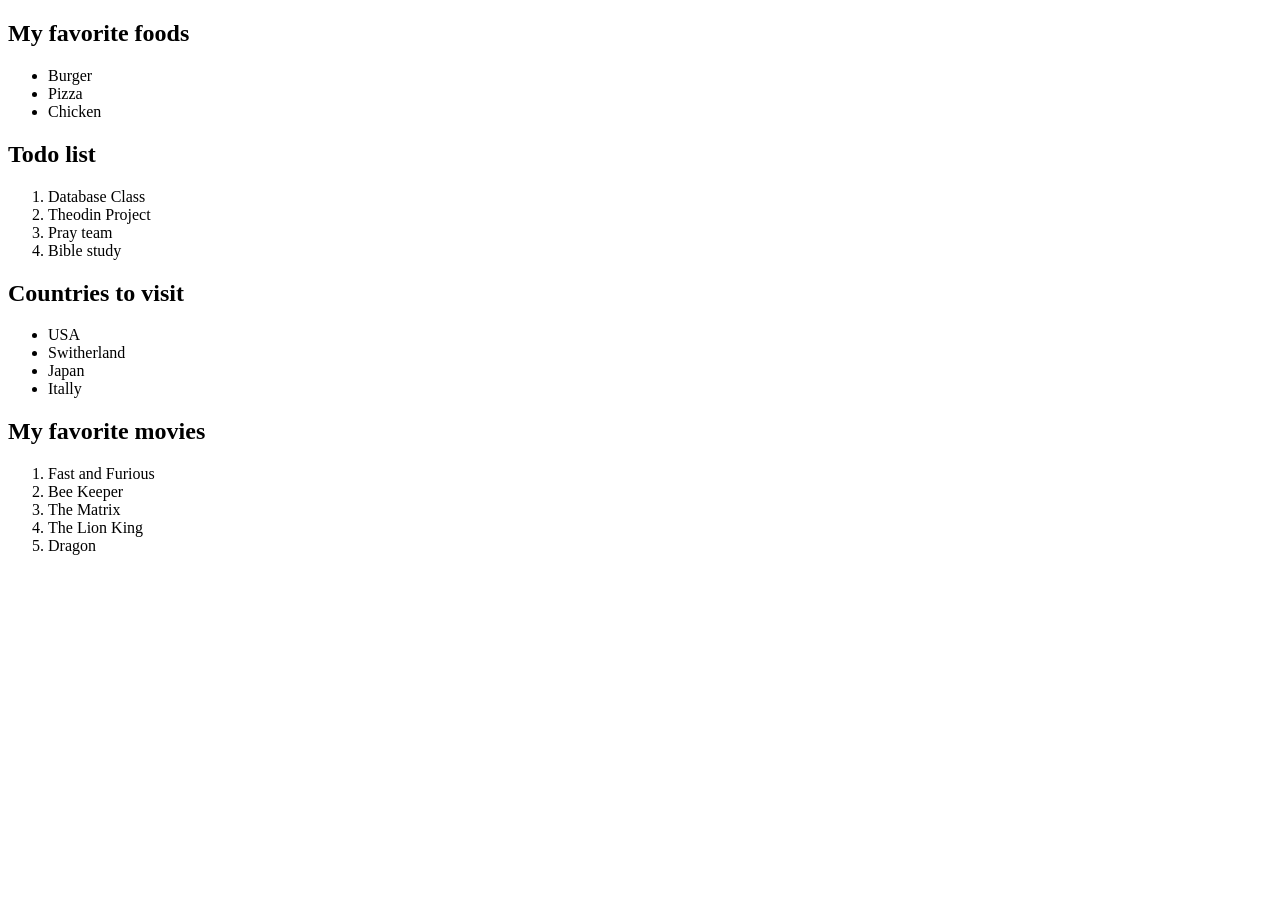
<file: HTML/list.html>
<!DOCTYPE html>
<html lang="en">
<head>
    <meta charset="UTF-8">
    <meta name="viewport" content="width=device-width, initial-scale=1.0">
    <title>Lists</title>
</head>
<body>
    <h2>My favorite foods</h2>
    <ul>
        <li>Burger</li>
        <li>Pizza</li>
        <li>Chicken</li>
    </ul>
    <h2>Todo list</h2>
    <ol>
        <li>Database Class</li>
        <li>Theodin Project</li>
        <li>Pray team</li>
        <li>Bible study</li>
    </ol>
    <h2>Countries to visit</h2>
    <ul>
        <li>USA</li>
        <li>Switherland</li>
        <li>Japan</li>
        <li>Itally</li>
    </ul>
    <h2>My favorite movies</h2>
    <ol>
        <li>Fast and Furious</li>
        <li>Bee Keeper</li>
        <li>The Matrix</li>
        <li>The Lion King</li>
        <li>Dragon</li>
    </ol>
</body>
</html>
</file>
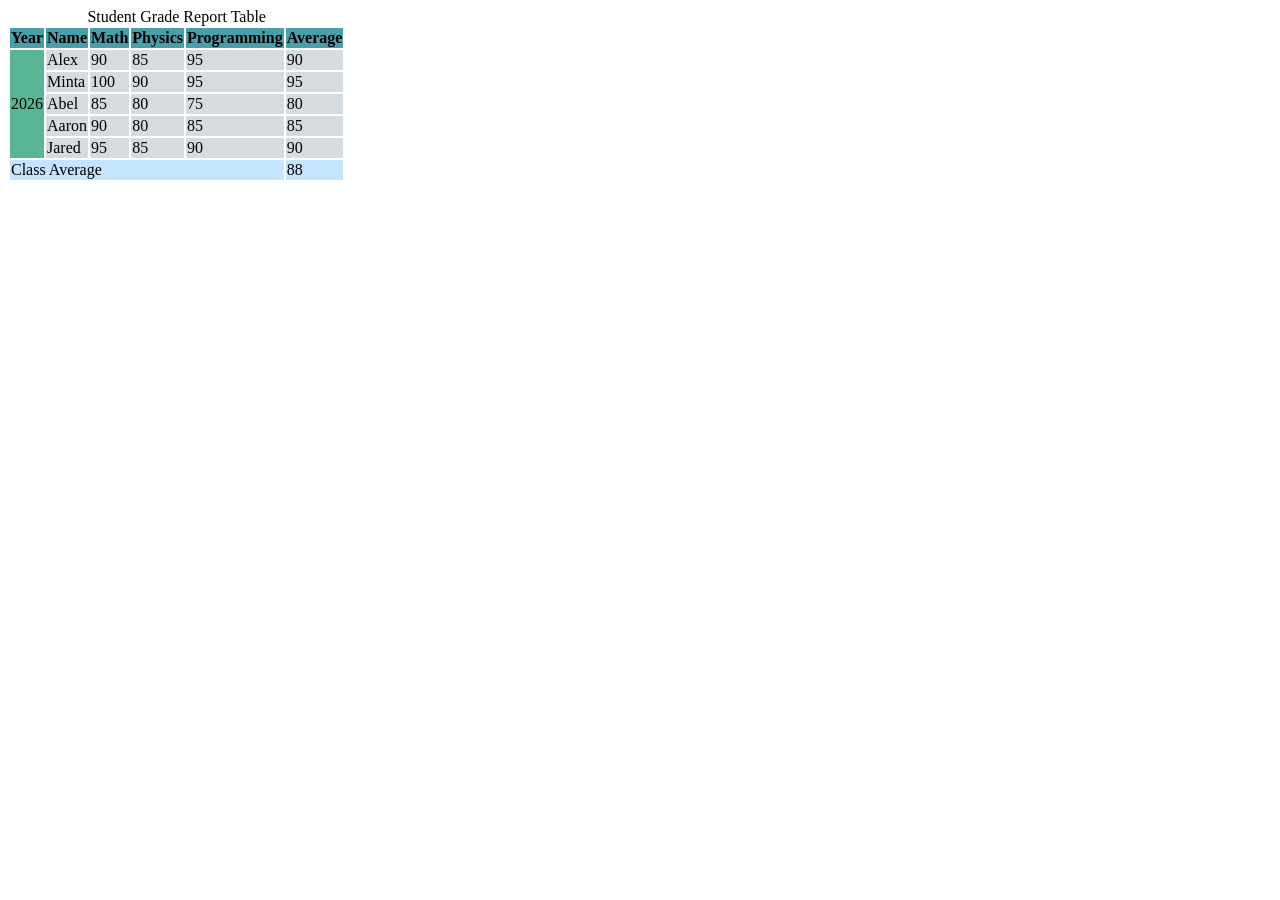
<file: HTML/table.html>
<!DOCTYPE html>
<html lang="en">
<head>
    <title>Table</title>
    <style>
        thead {
            background-color: rgb(72, 158, 171);
        }
        tbody {
            background-color: rgb(214, 219, 223);
        }
        #yr {
            background-color: rgb(88, 182, 151);
        } 
        tfoot {
            background-color: rgb(197, 228, 255);
        }
    </style>
</head>
<body>
<table>
    <caption>Student Grade Report Table</caption>
    <thead>
    <tr>
        <th>Year</th>
        <th>Name</th>
        <th>Math</th>
        <th>Physics</th>
        <th>Programming</th>
        <th>Average</th>
    </tr>
    </thead>

    <tbody>
        <tr>
            <td rowspan="5" id="yr">2026</td>
            <td>Alex</td>
            <td>90</td>
            <td>85</td>
            <td>95</td>
            <td>90</td>
        </tr>
        <tr>
            <td>Minta</td>
            <td>100</td>
            <td>90</td>
            <td>95</td>
            <td>95</td>
        </tr>
        <tr>
            <td>Abel</td>
            <td>85</td>
            <td>80</td>
            <td>75</td>
            <td>80</td>
        </tr>
        <tr>
            <td>Aaron</td>
            <td>90</td>
            <td>80</td>
            <td>85</td>
            <td>85</td>
        </tr>
        <tr>
            <td>Jared</td>
            <td>95</td>
            <td>85</td>
            <td>90</td>
            <td>90</td>
        </tr>
    </tbody>
    <tfoot>
        <tr>
            <td colspan="5">Class Average</td>
            <td>88</td>
        </tr>

    </tfoot>


</table>

</body>
</html>
</file>
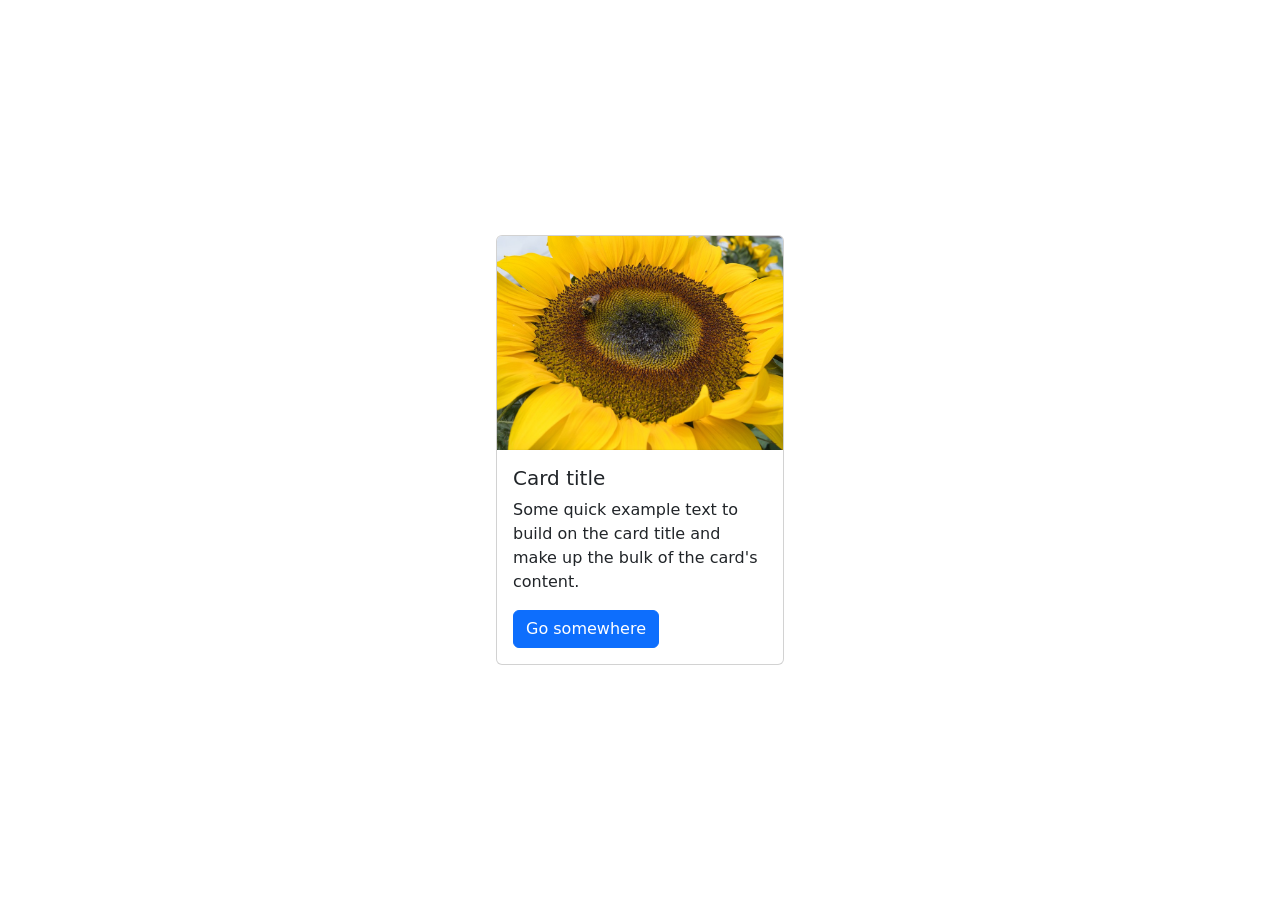
<file: frontend-learning-journey/bootstrap/card.html>
<!doctype html>
<html lang="en">

<head>
  <meta charset="utf-8">
  <meta name="viewport" content="width=device-width, initial-scale=1">
  <title>Bootstrap demo</title>
  <link href="https://cdn.jsdelivr.net/npm/bootstrap@5.3.0-alpha2/dist/css/bootstrap.min.css" rel="stylesheet"
    integrity="sha384-aFq/bzH65dt+w6FI2ooMVUpc+21e0SRygnTpmBvdBgSdnuTN7QbdgL+OapgHtvPp" crossorigin="anonymous">
  <style>
    .flex-container {
      display: flex;
      height: 100vh;
      justify-content: center;
      align-items: center;
    }
  </style>
</head>

<body>
  <div class="flex-container">
    <div class="card" style="width: 18rem;">
      <img src="./flower.jpg" class="card-img-top" alt="sunflower">
      <div class="card-body">
        <h5 class="card-title">Card title</h5>
        <p class="card-text">Some quick example text to build on the card title and make up the bulk of the card's
          content.
        </p>
        <a href="#" class="btn btn-primary">Go somewhere</a>
      </div>
    </div>
  </div>
</body>

</html>
</file>
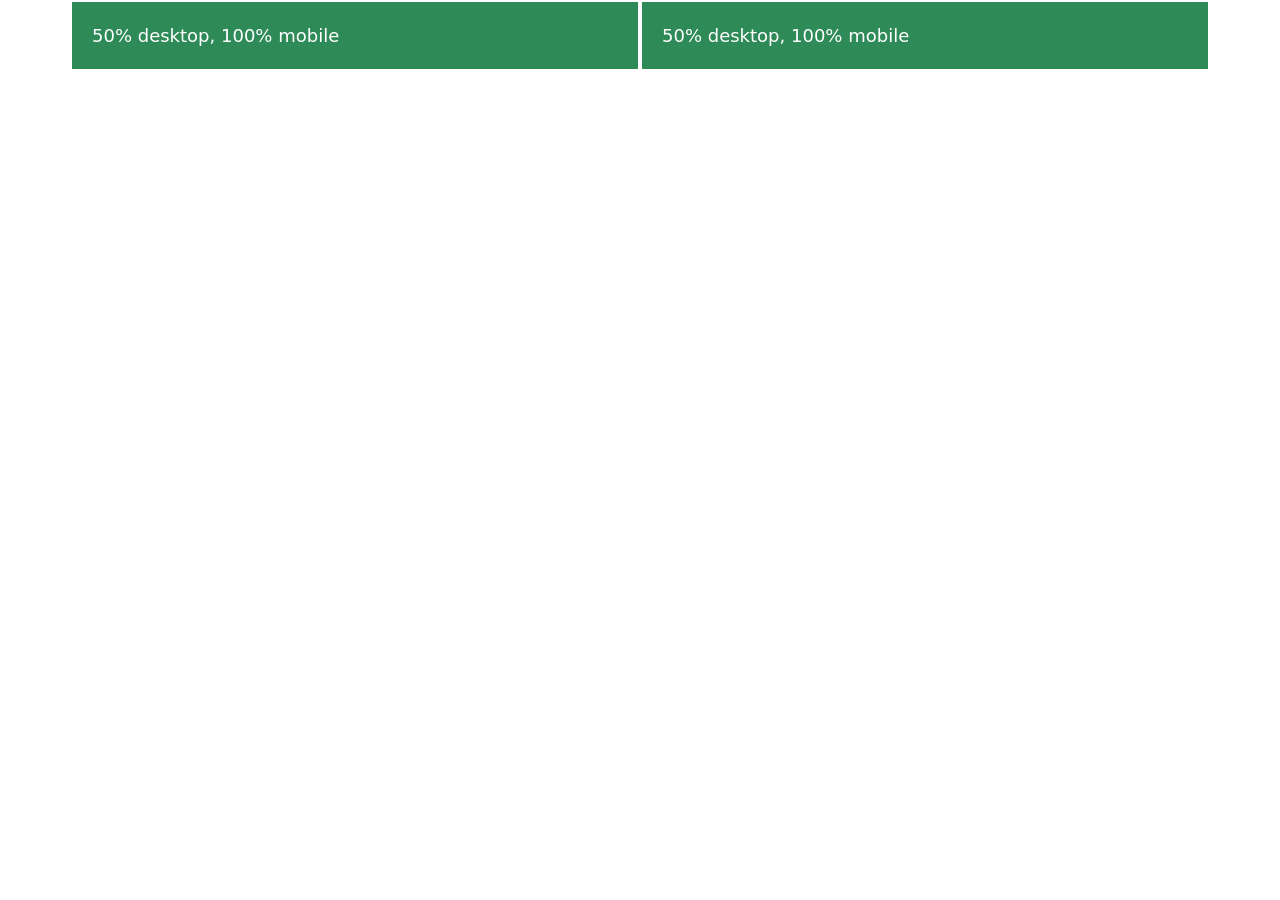
<file: frontend-learning-journey/bootstrap/responsiveBox.html>
<!DOCTYPE html>
<html lang="en">
<head>
    <meta charset="UTF-8">
    <meta name="viewport" content="width=device-width, initial-scale=1.0">
    <title>Document</title>
    <link href="https://cdn.jsdelivr.net/npm/bootstrap@5.3.0-alpha2/dist/css/bootstrap.min.css" rel="stylesheet"
    integrity="sha384-aFq/bzH65dt+w6FI2ooMVUpc+21e0SRygnTpmBvdBgSdnuTN7QbdgL+OapgHtvPp" crossorigin="anonymous">
</head>

<style>
    .row {
    --bs-gutter-x: 1.5rem;
    --bs-gutter-y: 0;
    display: flex;
    flex-wrap: wrap;
    margin-top: calc(-1 * var(--bs-gutter-y));
    margin-right: calc(-.5 * var(--bs-gutter-x));
    margin-left: calc(-.5 * var(--bs-gutter-x));
}

.child {
    background-color: seagreen;
    color: white;
    font-size: 18px;
    padding: 20px;
    border: 2px solid white;
}
</style>
<body>
    <div class="container">
        <div class="row">
            <div class="col-xl-6 col-sm-12 child">50% desktop, 100% mobile</div>
            <div class="col-xl-6 col-sm-12 child">50% desktop, 100% mobile</div>
        </div>
    </div>
</body>
</html>
</file>
<file: frontend-learning-journey/landing-page/style.css>
.header-container {
    display: flex;
    flex-direction: column;
    background-color: #1f2937;
    color: white;
}

.header-logo {
    font-size: 30px;
    color: #f9faf8;
    font-weight: bold;
    font-family: Arial, Helvetica, sans-serif;
}

.nav-menu ul li {
    list-style-type: none;
    padding: 20px;
}

.nav-menu ul li a{
    text-decoration: none;
    color: white;
    font-size: 18px;
}

.nav-bar {
    display: flex;
    justify-content: space-between;
    align-items: center;
    padding: 20px;
    margin-right: 50px;
}

.nav-menu ul{
    display: flex;
    gap: 20px;
}

.header_description {
    display: flex;
    justify-content: space-around;
    margin-bottom: 30px;
}

.header-text-part {
    display: flex;
    flex-direction: column;
}

.header-text-part h1 {
    font-size: 48px;
    font-weight: 900;
    color: #f9faf8;
}

.header-image{
    width: 500px;
    height: 200px;
}

.sign_up {
    background-color: #3b82f6;
    color: white;
    border: none;
    padding: 10px 20px;
    border-radius: 5px;
    cursor: pointer;
    width: 100px;
}

.sign_up a {
    color: white;
    text-decoration: none;
}

.main-title {
    font-size: 36px;
    font-weight: bold;
    margin-bottom: 20px;
    text-align: center;
}

.main-container {
    display: grid;
    grid-template-columns: repeat(4, 1fr);
    gap: 20px;
    justify-content: space-evenly;
    align-items: center;

}

.main-container-image img {
    width: 350px;
    height: auto;
}

.main-container-image p {
    text-align: center;
    font-size: 18px;
    margin-top: 10px;
}

.quote-section {
    background-color: #E5E7EB;
    padding: 40px;
    text-align: center;
    font-style: italic;
}

.quote-section P {
    font-size: 28px;
    color: #1f2937;
    font-weight: 900;
}

footer {
    display: flex;
    justify-content: space-around;
    align-items: center;
    padding: 20px;
    background-color: #1f2937;
    color: white;
}
</file>
<file: frontend-learning-journey/technest-landing-page/style.css>
body {
    background-color: #333;
}

.navbar {
    width: 100%;

}

.navbar_inner {
    display: flex;
    flex-direction: row;
    align-items: center;
    justify-content: space-between;
    margin-right: 50px;
}
.navbar_inner a {
    text-decoration: none;
    padding: 12px;
    padding-top: 0;
    margin: 0;
    color: #f1f1f1;
}

.navbar_inner nav a:hover {
    background-color: whitesmoke;
    color: #333;
}

.navbar .navbar_inner #logo {
    color: rgb(86, 154, 154);
    font-weight: bolder;
    font-family: 'Courier New', Courier, monospace;
    font-size: 2rem;
}

h1, h2 {
    color: #f1f1f1;
}

.hero-section, .feature-section, .testimonial-section, .call-to-action-section {
    display: flex;
    color: whitesmoke;
    font-family: Cambria, Cochin, Georgia, Times, 'Times New Roman', serif;
}

p {
    padding: 15px;
}

.hero-section img{
    width: 55%;
    height: auto;
}

@media(max-width: 600px) {
    .hero-section, .feature-section, .testimonial-section, .call-to-action-section {
        flex-direction: column;
    }
}

footer {
    display: flex;
    color: whitesmoke;
    justify-content: space-around;
    background-color: rgb(0, 0, 0);
}
.footer-list{
    display: flex;
    list-style-type: none;
    text-decoration: none;
}

.footer-list li, a {
    padding: 7px;
    text-decoration: none;
    color: whitesmoke;
}
</file>
<file: HTML/Student-Registration-Form/styles.css>
:root {
  --text-color: orange;
  --secondary-bg-color: white;
  --main-font: "Poppins", sans-serif;
  --main-font-size: 48px;
}
body {
    background-color: #fff;
    font-family: 'Arial', sans-serif;
}
@media (max-width: 600px) {
  body {
    background-color: lightblue;
  }

header {
  background-color: #f1f1f1;
  text-align: center;
  padding: 10px;
}

}
form {
  background-color: #f2f2f2;
  padding: 20px;
  border-radius: 5px;
  box-shadow: 0 0 10px rgba(0, 0, 0, 0.1);
  width: calc(100% / 2);
}

fieldset {
  border-radius: 10px;
}
legend {
  font-size: 1.5em;
  font-weight: bold;
  color: #333;
  margin-bottom: 10px;
}

h1, h2, h3 {
  font-family: var(--main-font);
  font-size: var(--main-font-size);
}

@media (max-width: 600px) {
    h2, h3 {
    font-size: 32px;
  }
}

h1 {
  font-size: clamp(2rem, 5vm, 4rem);
}

input[type="checkbox"] {
  width: 20px;
  height: 20px;
  cursor: pointer;
  
}

label {
  font-family: 'Poppins', sans-serif;
  color: rgb(67, 65, 65);
}

.person {
  padding: 8px;
  border-radius: 4px;
  width: 97%;
  border: 1px solid #ccc;
}

#submit, #reset {
  width: 100%;
  background-color: #4CAF50;
  color: white;
  padding: 14px;
  margin: 8px 0;
  border: none;
  border-radius: 4px;
  cursor: pointer;
}

input[type=submit]:hover {
  background-color: #364c37;
}

#reset {
  background-color: rgb(255, 0, 0);
}
</file>
